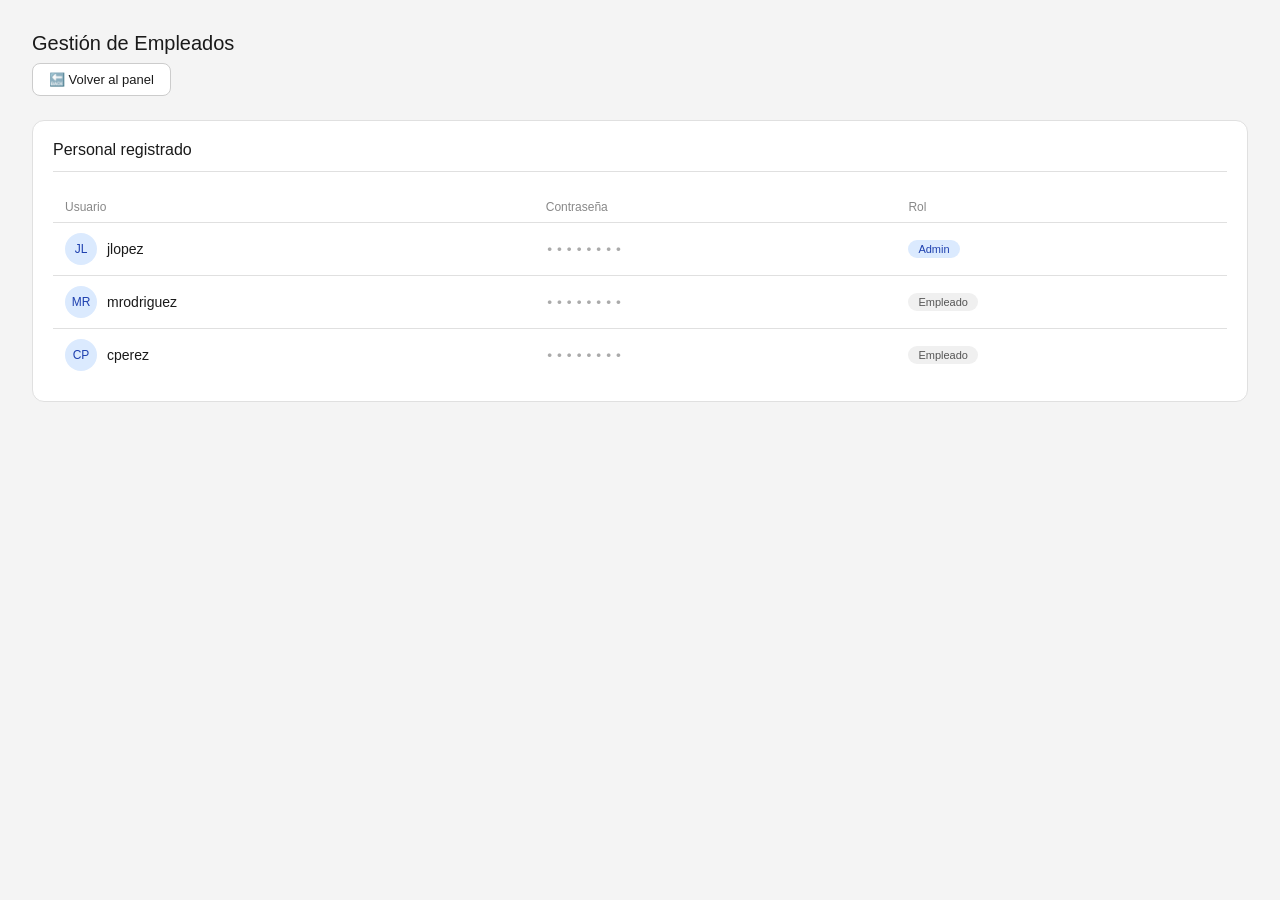
<file: lista-empleados.html>
<!DOCTYPE html>
<html lang="es">
<head>
  <meta charset="UTF-8">
  <meta name="viewport" content="width=device-width, initial-scale=1.0">
  <title>Lista de Empleados</title>
<link rel="stylesheet" href="Estilos/lista-empleados.css">  
</head>
<body>
 
  <h1>Gestión de Empleados</h1>
 
  <nav class="nav">
    <a href="personal.html">🔙 Volver al panel</a>
  </nav>
 
  <div class="card">
    <p class="card-title">Personal registrado</p>
    <table>
      <thead>
        <tr>
          <th>Usuario</th>
          <th>Contraseña</th>
          <th>Rol</th>
        </tr>
      </thead>
      <tbody>
        <tr>
          <td><div class="name-cell"><div class="avatar">JL</div>jlopez</div></td>
          <td><span class="pass-mask">••••••••</span></td>
          <td><span class="badge badge-admin">Admin</span></td>
        </tr>
        <tr>
          <td><div class="name-cell"><div class="avatar">MR</div>mrodriguez</div></td>
          <td><span class="pass-mask">••••••••</span></td>
          <td><span class="badge badge-emp">Empleado</span></td>
        </tr>
        <tr>
          <td><div class="name-cell"><div class="avatar">CP</div>cperez</div></td>
          <td><span class="pass-mask">••••••••</span></td>
          <td><span class="badge badge-emp">Empleado</span></td>
        </tr>
      </tbody>
    </table>
  </div>
 
</body>
</html>
</file>
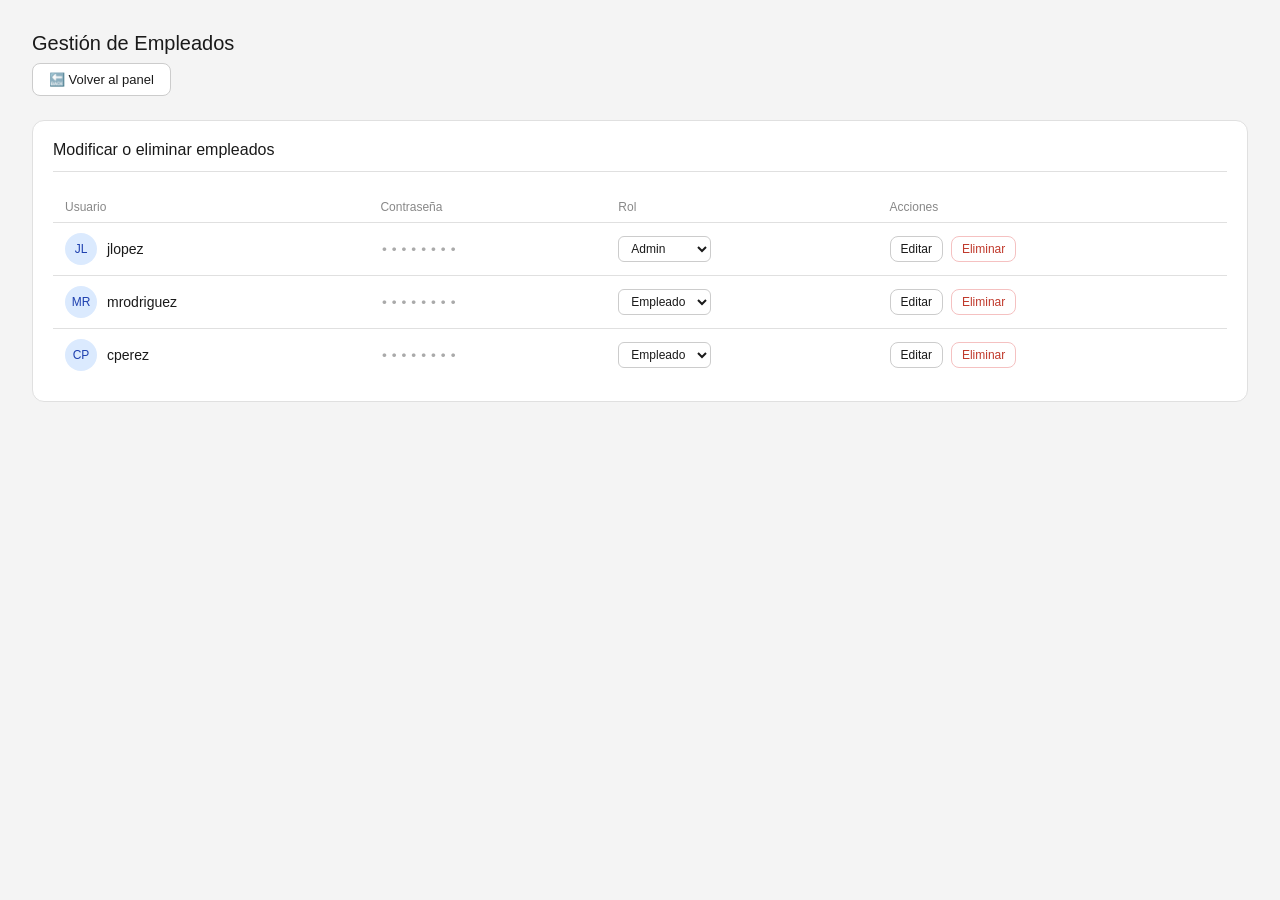
<file: modificar-empleados.html>
<!DOCTYPE html>
<html lang="es">
<head>
  <meta charset="UTF-8">
  <meta name="viewport" content="width=device-width, initial-scale=1.0">
  <title>Modificar Empleados</title>
<link rel="stylesheet" href="Estilos/modificar-empleados.css">  
</head>
<body>
 
  <h1>Gestión de Empleados</h1>
 
  <nav class="nav">
    <a href="personal.html">🔙 Volver al panel</a>
  </nav>
 
  <div class="card">
    <p class="card-title">Modificar o eliminar empleados</p>
    <table>
      <thead>
        <tr>
          <th>Usuario</th>
          <th>Contraseña</th>
          <th>Rol</th>
          <th>Acciones</th>
        </tr>
      </thead>
      <tbody>
        <tr>
          <td><div class="name-cell"><div class="avatar">JL</div>jlopez</div></td>
          <td><span class="pass-mask">••••••••</span></td>
          <td>
            <select>
              <option selected>Admin</option>
              <option>Empleado</option>
            </select>
          </td>
          <td>
            <div class="actions-row">
              <button class="btn btn-secondary">Editar</button>
              <button class="btn btn-danger">Eliminar</button>
            </div>
          </td>
        </tr>
        <tr>
          <td><div class="name-cell"><div class="avatar">MR</div>mrodriguez</div></td>
          <td><span class="pass-mask">••••••••</span></td>
          <td>
            <select>
              <option>Admin</option>
              <option selected>Empleado</option>
            </select>
          </td>
          <td>
            <div class="actions-row">
              <button class="btn btn-secondary">Editar</button>
              <button class="btn btn-danger">Eliminar</button>
            </div>
          </td>
        </tr>
        <tr>
          <td><div class="name-cell"><div class="avatar">CP</div>cperez</div></td>
          <td><span class="pass-mask">••••••••</span></td>
          <td>
            <select>
              <option>Admin</option>
              <option selected>Empleado</option>
            </select>
          </td>
          <td>
            <div class="actions-row">
              <button class="btn btn-secondary">Editar</button>
              <button class="btn btn-danger">Eliminar</button>
            </div>
          </td>
        </tr>
      </tbody>
    </table>
  </div>
 
</body>
</file>
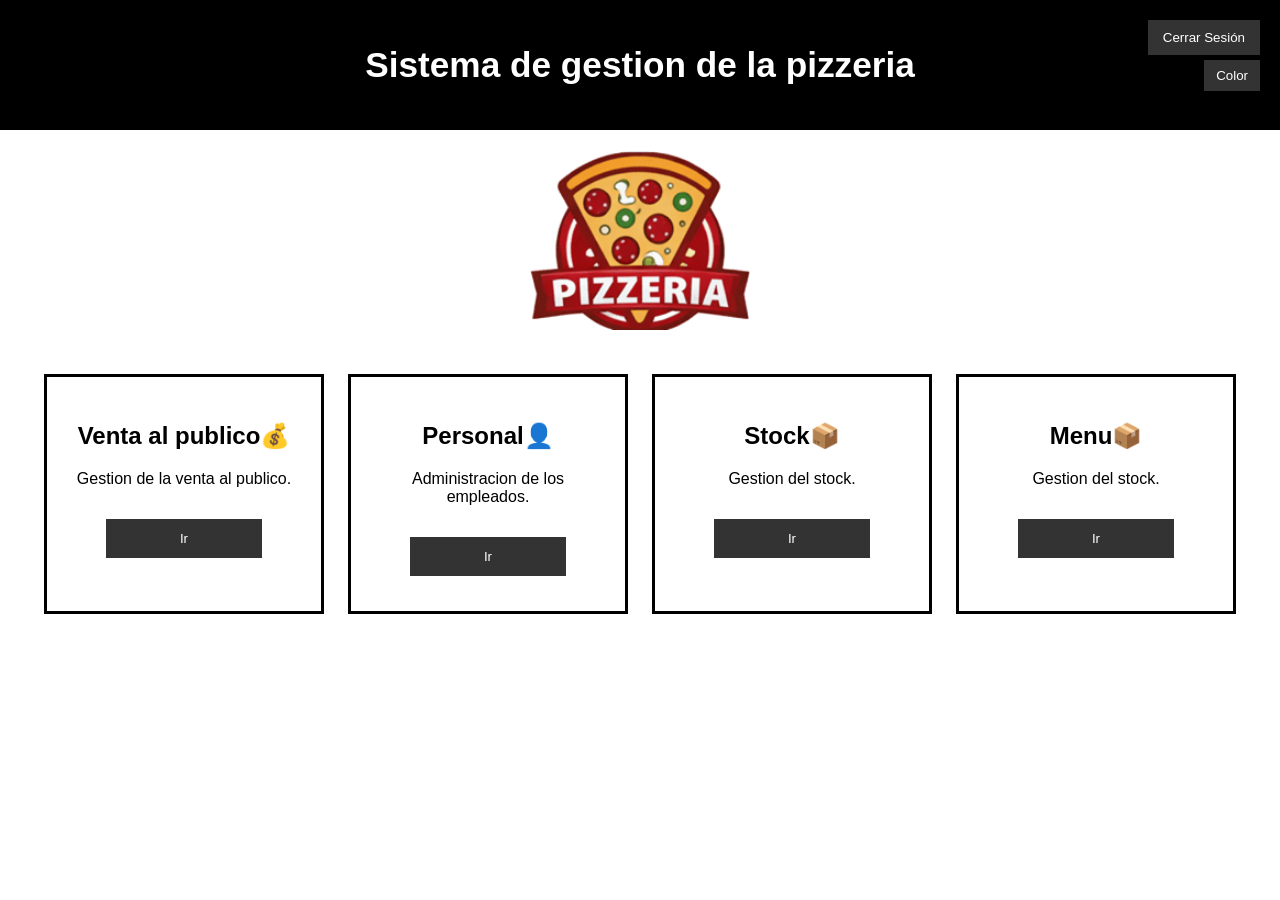
<file: panel-admin.html>
<!DOCTYPE html>
<html lang="es">
<head>
    <meta charset="UTF-8">
    <title>Panel de Administrador</title>
    <link rel="stylesheet" href="Estilos/panel-admin.css">
</head>

<body>

<header>
    <h1>Sistema de gestion de la pizzeria</h1>
</header>

<!-- BOTONES ARRIBA -->
<div class="top-buttons">
     <button onclick="location.href='index copy.html'" class="btn-cerrar">
        Cerrar Sesión
    </button>

    <button onclick="abrirMenu()" class="btn-color">Color</button>

    <div id="colores" class="colores">
        <div class="c" onclick="cambiar('blue')" style="background:blue;"></div>
        <div class="c" onclick="cambiar('red')" style="background:red;"></div>
        <div class="c" onclick="cambiar('green')" style="background:green;"></div>
        <div class="c" onclick="cambiar('orange')" style="background:orange;"></div>
        <div class="c" onclick="cambiar('purple')" style="background:purple;"></div>
        <div class="c" onclick="cambiar('pink')" style="background:pink;"></div>
        <div class="c" onclick="cambiar('yellow')" style="background:yellow;"></div>
        <div class="c" onclick="cambiar('brown')" style="background:brown;"></div>
        <div class="c" onclick="cambiar('gray')" style="background:gray;"></div>
        <div class="c" onclick="cambiar('black')" style="background:black;"></div>
    </div>

   
</div>

<main>

    <!-- LOGO -->
    <div class="logo-panel">
        <img src="Captura de pantalla 2026-03-18 182924 copy.png">
    </div>

    <section class="dashboard">

        <div class="card">
            <h2>Venta al publico💰</h2>
            <p>Gestion de la venta al publico.</p>
            <button onclick="location.href='venta_publico.html'">Ir</button>
        </div>

        <div class="card">
            <h2>Personal👤</h2>
            <p>Administracion de los empleados.</p>
            <button onclick="location.href='personal.html'">Ir</button>
        </div>

        <div class="card">
            <h2>Stock📦</h2>
            <p>Gestion del stock.</p>
            <button onclick="location.href='stock.html'">Ir</button>
        </div>

         <div class="card">
            <h2>Menu📦</h2>
            <p>Gestion del stock.</p>
            <button onclick="location.href='Menu.html'">Ir</button>
        
        
      
    </section>

</main>


<!-- JS -->
<script>
function abrirMenu(){
let menu = document.getElementById("colores");

if(menu.style.display == "block"){
menu.style.display = "none";
}else{
menu.style.display = "block";
}
}

function cambiar(color){
document.body.style.background = color;
}
</script>

</body>
</html>
</file>
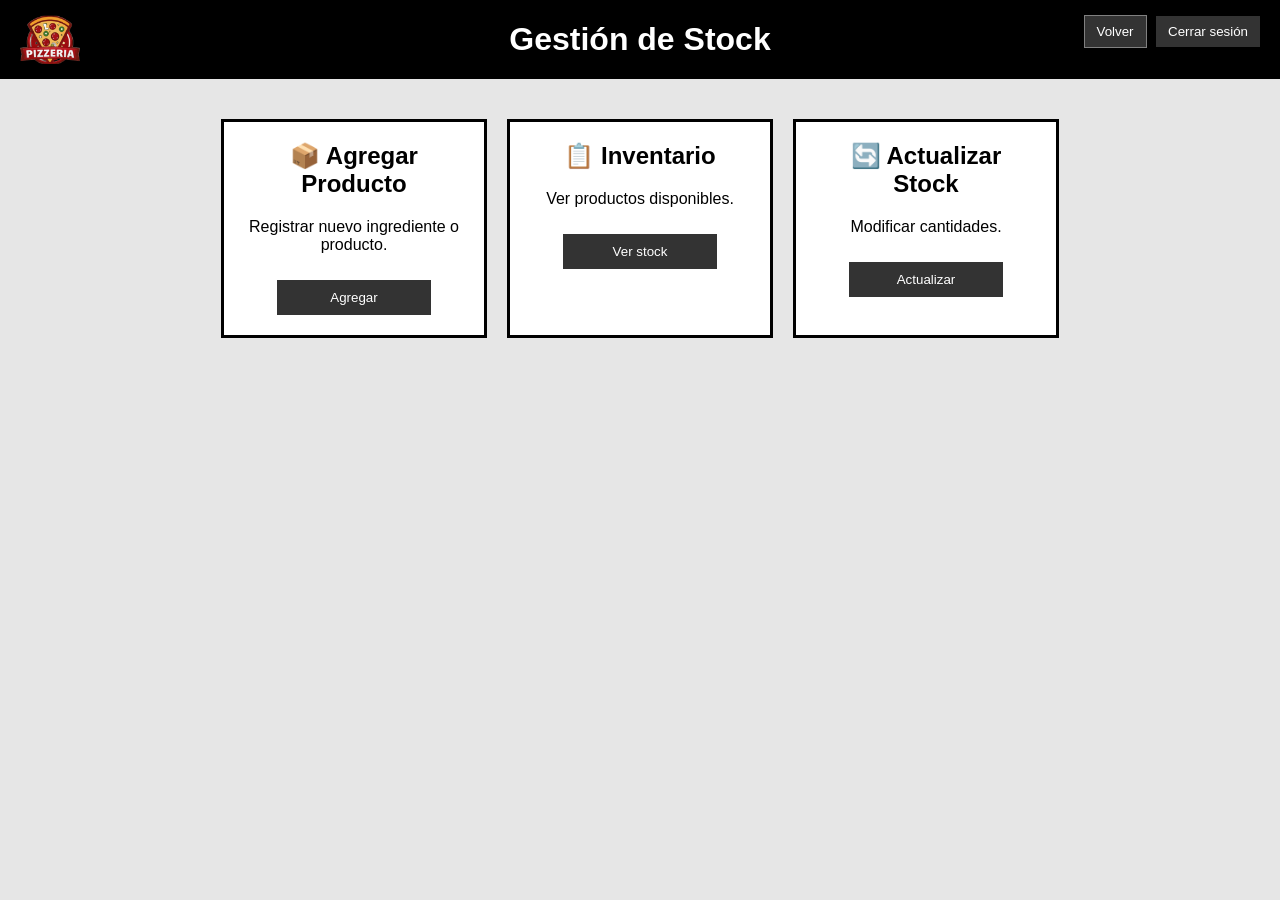
<file: stock.html>
<!DOCTYPE html>
<html lang="es">
<head>
<meta charset="UTF-8">
<title>Stock - Pizzería</title>
<link rel="stylesheet" href="Estilos/stock.css">
</head>

<body>

<header>

<img src="Captura de pantalla 2026-03-18 182924 copy.png" class="logo">

<h1>Gestión de Stock</h1>

<div class="top-buttons">
<button onclick="location.href='panel-admin.php'" class="btn-volver">Volver</button>
<button onclick="location.href='index copy.html'" class="btn-cerrar">Cerrar sesión</button>
</div>

</header>

<main>

<section class="dashboard">

<div class="card">
<h2>📦 Agregar Producto</h2>
<p>Registrar nuevo ingrediente o producto.</p>
<button>Agregar</button>
</div>

<div class="card">
<h2>📋 Inventario</h2>
<p>Ver productos disponibles.</p>
<button>Ver stock</button>
</div>

<div class="card">
<h2>🔄 Actualizar Stock</h2>
<p>Modificar cantidades.</p>
<button>Actualizar</button>
</div>

</section>

</main>

</body>
</html>
</file>
<file: Estilos/lista-empleados.css>
* { box-sizing: border-box; margin: 0; padding: 0; }
 
    body {
      font-family: sans-serif;
      background: #f4f4f4;
      color: #1a1a1a;
      padding: 2rem;
    }
 
    h1 {
      font-size: 20px;
      font-weight: 500;
      margin-bottom: 0.5rem;
    }
 
    .nav {
      display: flex;
      gap: 8px;
      margin-bottom: 1.5rem;
    }
 
    .nav a {
      text-decoration: none;
      padding: 8px 16px;
      border-radius: 8px;
      font-size: 13px;
      border: 1px solid #ccc;
      color: #1a1a1a;
      background: #fff;
    }
 
    .nav a:hover { background: #f0f0f0; }
    .nav a.active { background: #1a1a1a; color: #fff; border-color: #1a1a1a; font-weight: 500; }
 
    .card {
      background: #fff;
      border: 1px solid #e0e0e0;
      border-radius: 12px;
      padding: 1.25rem;
    }
 
    .card-title {
      font-size: 16px;
      font-weight: 500;
      margin-bottom: 1.25rem;
      padding-bottom: 12px;
      border-bottom: 1px solid #e0e0e0;
    }
 
    table {
      width: 100%;
      border-collapse: collapse;
      font-size: 14px;
    }
 
    th {
      text-align: left;
      font-size: 12px;
      font-weight: 500;
      color: #888;
      padding: 8px 12px;
      border-bottom: 1px solid #e0e0e0;
    }
 
    td {
      padding: 10px 12px;
      border-bottom: 1px solid #e0e0e0;
      color: #1a1a1a;
      vertical-align: middle;
    }
 
    tr:last-child td { border-bottom: none; }
 
    .badge {
      display: inline-block;
      padding: 3px 10px;
      border-radius: 20px;
      font-size: 11px;
      font-weight: 500;
    }
 
    .badge-admin { background: #dbeafe; color: #1e40af; }
    .badge-emp   { background: #f0f0f0; color: #555; }
 
    .avatar {
      width: 32px;
      height: 32px;
      border-radius: 50%;
      background: #dbeafe;
      display: flex;
      align-items: center;
      justify-content: center;
      font-size: 12px;
      font-weight: 500;
      color: #1e40af;
      flex-shrink: 0;
    }
 
    .name-cell {
      display: flex;
      align-items: center;
      gap: 10px;
    }
 
    .pass-mask {
      font-family: monospace;
      letter-spacing: 2px;
      color: #aaa;
      font-size: 13px;
    }
</file>
<file: Estilos/modificar-empleados.css>
* { box-sizing: border-box; margin: 0; padding: 0; }
 
    body {
      font-family: sans-serif;
      background: #f4f4f4;
      color: #1a1a1a;
      padding: 2rem;
    }
 
    h1 {
      font-size: 20px;
      font-weight: 500;
      margin-bottom: 0.5rem;
    }
 
    .nav {
      display: flex;
      gap: 8px;
      margin-bottom: 1.5rem;
    }

    .nav a {
      text-decoration: none;
      padding: 8px 16px;
      border-radius: 8px;
      font-size: 13px;
      border: 1px solid #ccc;
      color: #1a1a1a;
      background: #fff;
    }
 
    .nav a:hover { background: #f0f0f0; }
    .nav a.active { background: #1a1a1a; color: #fff; border-color: #1a1a1a; font-weight: 500; }
 
    .card {
      background: #fff;
      border: 1px solid #e0e0e0;
      border-radius: 12px;
      padding: 1.25rem;
    }
 
    .card-title {
      font-size: 16px;
      font-weight: 500;
      margin-bottom: 1.25rem;
      padding-bottom: 12px;
      border-bottom: 1px solid #e0e0e0;
    }
 
    table {
      width: 100%;
      border-collapse: collapse;
      font-size: 14px;
    }
 
    th {
      text-align: left;
      font-size: 12px;
      font-weight: 500;
      color: #888;
      padding: 8px 12px;
      border-bottom: 1px solid #e0e0e0;
    }
 
    td {
      padding: 10px 12px;
      border-bottom: 1px solid #e0e0e0;
      color: #1a1a1a;
      vertical-align: middle;
    }
 
    tr:last-child td { border-bottom: none; }
 
    .avatar {
      width: 32px;
      height: 32px;
      border-radius: 50%;
      background: #dbeafe;
      display: flex;
      align-items: center;
      justify-content: center;
      font-size: 12px;
      font-weight: 500;
      color: #1e40af;
      flex-shrink: 0;
    }
 
    .name-cell {
      display: flex;
      align-items: center;
      gap: 10px;
    }
 
    .pass-mask {
      font-family: monospace;
      letter-spacing: 2px;
      color: #aaa;
      font-size: 13px;
    }
 
    select {
      padding: 4px 8px;
      font-size: 12px;
      border: 1px solid #ccc;
      border-radius: 6px;
      font-family: sans-serif;
      background: #fff;
      color: #1a1a1a;
      cursor: pointer;
      outline: none;
    }
 
    select:focus { border-color: #888; }
 
    .btn {
      padding: 5px 10px;
      border-radius: 8px;
      font-size: 12px;
      cursor: pointer;
      font-family: sans-serif;
      transition: all 0.15s;
    }
 
    .btn-secondary {
      background: none;
      border: 1px solid #ccc;
      color: #1a1a1a;
    }
 
    .btn-secondary:hover { background: #f0f0f0; }
 
    .btn-danger {
      background: none;
      border: 1px solid #f5c1c1;
      color: #c0392b;
    }
 
    .btn-danger:hover { background: #fef0f0; }
 
    .actions-row {
      display: flex;
      gap: 8px;
    }
</file>
<file: Estilos/panel-admin.css>
/* ===========================
   BASE
=========================== */
*, *::before, *::after{
  box-sizing:border-box;
}

body{
  background:white;
  font-family:Arial;
  margin:0;
  text-align:center;
}

/* ===========================
   HEADER
=========================== */
header{
  background:black;
  color:white;
  padding:20px;
  position:relative;
  min-height:130px;
  display:flex;
  justify-content:center;
  align-items:center;
}

header h1{
  margin:0;
  font-size:clamp(1.5rem,3vw,2.2rem);
}

/* BOTONES DERECHA */
.top-buttons{
  position:absolute;
  top:20px;
  right:20px;
  display:flex;
  flex-direction:column;
  align-items:flex-end;
  gap:5px;
}

/* FORMULARIO IZQUIERDA */
.sucursal-form{
  position:absolute;
  top:90px;
  left:8px;
  display:flex;
  flex-direction:row;
  align-items:center;
  gap:5px;
}

.sucursal-select{
  background:#333;
  color:white;
  padding:10px;
  border:none;
  border-radius:8px;
  font-size:14px;
  cursor:pointer;
}

.sucursal-btn{
  background:white;
  color:black;
  border:none;
  padding:10px 20px;
  border-radius:8px;
  cursor:pointer;
  font-size:14px;
  transition:0.3s;
}

.sucursal-btn:hover{
  background:#555;
}

.btn-color{
  background:#333;
  color:white;
  border:none;
  padding:8px 12px;
  cursor:pointer;
  margin-top:0px;
}

.btn-cerrar{
  background:#333;
  color:white;
  border:none;
  padding:10px 15px;
  cursor:pointer;
  margin-top:0px;
}

/* MENU COLORES */
.colores{
  display:none;
  position:absolute;
  top:40px;
  right:80px;
  background:white;
  border:1px solid gray;
  padding:10px;
  width:120px;
  box-shadow:0 0 5px rgba(0,0,0,0.3);
  z-index:100;
}

/* CUADRADOS */
.c{
  width:20px;
  height:20px;
  display:inline-block;
  margin:3px;
  cursor:pointer;
}

/* ===========================
   LOGO
=========================== */
.logo-panel{
  margin:20px 0;
}

.logo-panel img{
  width:220px;
  max-width:100%;
}

/* ===========================
   DASHBOARD
=========================== */
.dashboard{
  display:flex;
  justify-content:center;
  gap:24px;
  flex-wrap:wrap;
  padding:20px;
}

/* ===========================
   CARDS
=========================== */
.card{
  background:white;
  border:3px solid black;
  width:280px;
  min-height:240px;
  padding:25px;
}

.card button{
  background:#333;
  color:white;
  border:none;
  padding:12px;
  width:70%;
  cursor:pointer;
  margin-top:15px;
}

/* ===========================
   FOOTER
=========================== */
footer{
  margin-top:40px;
  padding:10px;
  background:black;
  color:white;
}

/* ===========================
   TABLET
=========================== */
@media (max-width:992px){

  .card{
    width:280px;
  }

  header{
    min-height:120px;
  }
}

/* ===========================
   MOVIL
=========================== */
@media (max-width:600px){

  header{
    min-height:160px;
    padding-top:70px;
  }

  .top-buttons{
    top:10px;
    right:10px;
  }

  .btn-color,
  .btn-cerrar{
    padding:6px 10px;
    font-size:0.8rem;
  }

  .sucursal-form{
    position:absolute;
    top:10px;
    left:10px;
    display:flex;
    flex-direction:column;
    align-items:flex-start;
    gap:4px;
    margin:0;
  }

  .sucursal-select{
    padding:6px 10px;
    font-size:0.8rem;
    margin:0;
  }

  .sucursal-btn{
    padding:6px 10px;
    font-size:0.8rem;
    margin:0;
  }

  .logo-panel img{
    width:160px;
  }

  .dashboard{
    display:flex;
    flex-direction:column;
    align-items:center;
    gap:20px;
  }

  .card{
    width:280px;
    max-width:280px;
  }

  .card button{
    width:100%;
  }

  .colores{
    right:10px;
    top:55px;
  }
}
</file>
<file: Estilos/stock.css>
body{
background:#e6e6e6;
font-family:Arial;
margin:0;
text-align:center;
}

/* HEADER */
header{
background:black;
color:white;
padding:15px 20px;
position:relative;
display:flex;
align-items:center;
}

/* LOGO */
.logo{
width:60px;
}

/* TITULO CENTRADO */
header h1{
position:absolute;
left:50%;
transform:translateX(-50%);
margin:0;
}

/* BOTONES ARRIBA DERECHA */
.top-buttons{
position:absolute;
right:20px;
top:15px;
}

/* BOTON VOLVER */
.btn-volver{
background:#333;
color: white;
border:1px solid gray;
padding:8px 12px;
cursor:pointer;
margin-right:5px;
}

/* BOTON CERRAR */
.btn-cerrar{
background:#333;
color:white;
border:none;
padding:8px 12px;
cursor:pointer;
}

/* DASHBOARD */
.dashboard{
display:flex;
justify-content:center;
gap:20px;
margin-top:40px;
flex-wrap:wrap;
}

/* CARDS */
.card{
background:white;
border:3px solid black;
width:220px;
padding:20px;
}

/* TITULOS */
.card h2{
margin-top:0;
}

/* BOTONES */
.card button{
background:#333;
color:white;
border:none;
padding:10px;
width:70%;
cursor:pointer;
margin-top:10px;
}
</file>
